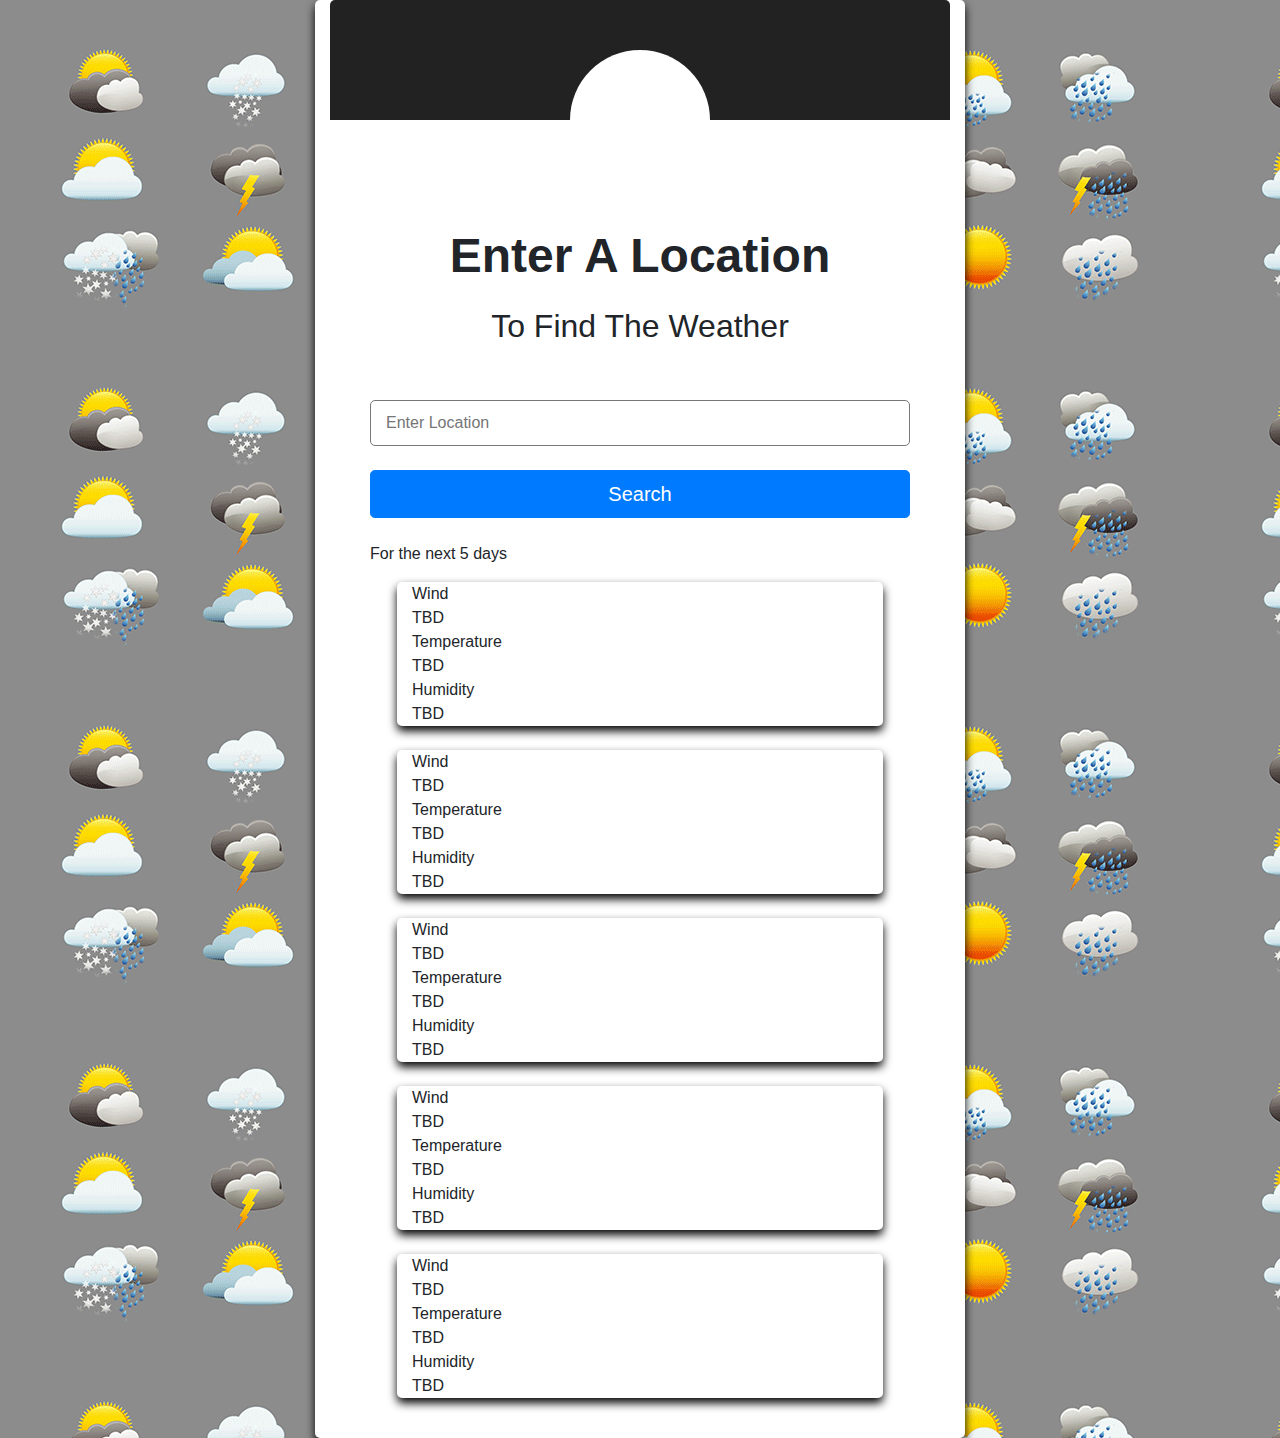
<file: weather app/css/html/index.html>
<!DOCTYPE html>
<html lang="en">

<head>
    <meta charset="UTF-8">
    <meta name="viewport" content="width=device-width, initial-scale=1.0">
    <title>weather app</title>

    <link rel="stylesheet" href="https://stackpath.bootstrapcdn.com/bootstrap/4.4.1/css/bootstrap.min.css"
        integrity="sha384-Vkoo8x4CGsO3+Hhxv8T/Q5PaXtkKtu6ug5TOeNV6gBiFeWPGFN9MuhOf23Q9Ifjh" crossorigin="anonymous">
    <link rel="stylesheet" href="../css/style.css">

</head>

<body>
    <div class="container">
        <div class="header">
            <div class="icon-container">
                <canvas id="icon" width="100" height="100"></canvas>
            </div>
        </div>

        <div class="content">
            <div class="general-information">
                <div class="status" data-status>Enter A Location</div>
                <div class="location" data-location>To Find The Weather </div>
            </div>

            <div class="city-search-container">
                <input id="searchbox" type="text" class="city-search" placeholder="Enter Location">
            </div>
            <br>
            <button type="button" class="btn btn-primary btn-lg btn-block" id="searchbutton">Search</button>
            <br>

            <p>
                For the next 5 days
            </p>
            <div class="container">
                <div class="detail-section">
                    <div class="detail1">
                        <div class="title">Wind</div>
                        <div class="value">TBD</div>
                    </div>
                    <div class="detail2">
                        <div class="title">Temperature</div>
                        <div class="value">TBD</div>
                    </div>
                    <div class="detail3">
                        <div class="title">Humidity</div>
                        <div class="value">TBD</div>
                    </div>
                </div>
            </div>
            <br>
            <div class="container">
                <div class="detail-section">
                    <div class="detail4">
                        <div class="title">Wind</div>
                        <div class="value">TBD</div>
                    </div>
                    <div class="detail5">
                        <div class="title">Temperature</div>
                        <div class="value">TBD</div>
                    </div>
                    <div class="detail6">
                        <div class="title">Humidity</div>
                        <div class="value">TBD</div>
                    </div>
                </div>

            </div>
            <br>
            <div class="container">
                <div class="detail-section">
                    <div class="detail7">
                        <div class="title">Wind</div>
                        <div class="value">TBD</div>
                    </div>
                    <div class="detail8">
                        <div class="title">Temperature</div>
                        <div class="value">TBD</div>
                    </div>
                    <div class="detail9">
                        <div class="title">Humidity</div>
                        <div class="value">TBD</div>
                    </div>
                </div>
            </div>
            <br>
            <div class="container">
                <div class="detail-section">
                    <div class="detail10">
                        <div class="title">Wind</div>
                        <div class="value">TBD</div>
                    </div>
                    <div class="detail11">
                        <div class="title">Temperature</div>
                        <div class="value">TBD</div>
                    </div>
                    <div class="detail12">
                        <div class="title">Humidity</div>
                        <div class="value">TBD</div>
                    </div>
                </div>
            </div>
            <br>
            <div class="container">
                <div class="detail-section">
                    <div class="detail13">
                        <div class="title">Wind</div>
                        <div class="value">TBD</div>
                    </div>
                    <div class="detail14">
                        <div class="title">Temperature</div>
                        <div class="value">TBD</div>
                    </div>
                    <div class="detail15">
                        <div class="title">Humidity</div>
                        <div class="value">TBD</div>
                    </div>
                </div>
            </div>

        </div>


























</body>







<script src="https://code.jquery.com/jquery-3.4.1.min.js"
    integrity="sha256-CSXorXvZcTkaix6Yvo6HppcZGetbYMGWSFlBw8HfCJo=" crossorigin="anonymous"></script>
<script src="../js/script.js"></script>
</body>

</html>
</file>
<file: weather app/css/css/style.css>
*, *::before, *::after {
    box-sizing: border-box;
    font-family: Arial, Helvetica, sans-serif;
}


body {
    background-color:rgb(51, 130, 156);
    background-image: url(../images/animated.gif); 
    display: flex;
    justify-content: center;
    align-items: center;
    min-height: 120vh;
    margin: 0;
    padding: 0;
}

.container {
    max-width: 90%;
    width: 650px;
    background-color: white;
    box-shadow: 0 5px 10px black;
    border-radius: 5px;
}

.content {
    padding: 40px;
    margin-top: 50px;
}

.header {
    background-color: #222;
    height: 120px;
    display: flex;
    justify-content: center;
    align-items: flex-end;
    border-top-left-radius: 5px;
    border-top-right-radius: 5px;
}

.icon-container {
    position: relative;
    top: 70px;
    padding: 20px;
    background-color: white;
    width: 140px;
    height: 140px;
    border-radius: 50%;
}

.general-information {
    display: flex;
    flex-direction: column;
    align-items: center;
    padding: 10px;
}

.status {
    font-size: 3rem;
    font-weight: bold;
}

.location {
    font-size: 2rem;
    font-weight: normal;
    margin: 10px;
}

.wind {
display: flex;
justify-content: space-between;
margin-top: 40px;
}

.humidity {
    display: flex;
    flex-direction: column;
    align-items: center;
    flex-basis: 0;
    flex-grow: 1;
    padding: 20px;
}

.detail.bordered {
border-left: 1px solid #777;
border-left: 1px solid #777;
}

.datail .title {
    font-size: 2rem;
    flex-grow: 1;
    font-weight: bold;
    color: #777;

}

.detail .value {
    font-size: 2rem;
    margin-top: 20px;
}

.city-search-container {
    display: flex;
    justify-content: center;
}

.city-search {
    margin-top: 30px;
    font-size: 1rem;
    outline: none;
    border: 1px solid #777;
    border-radius: 5px;
    padding: 10px 15px; 
    width: 100%;

}
</file>
